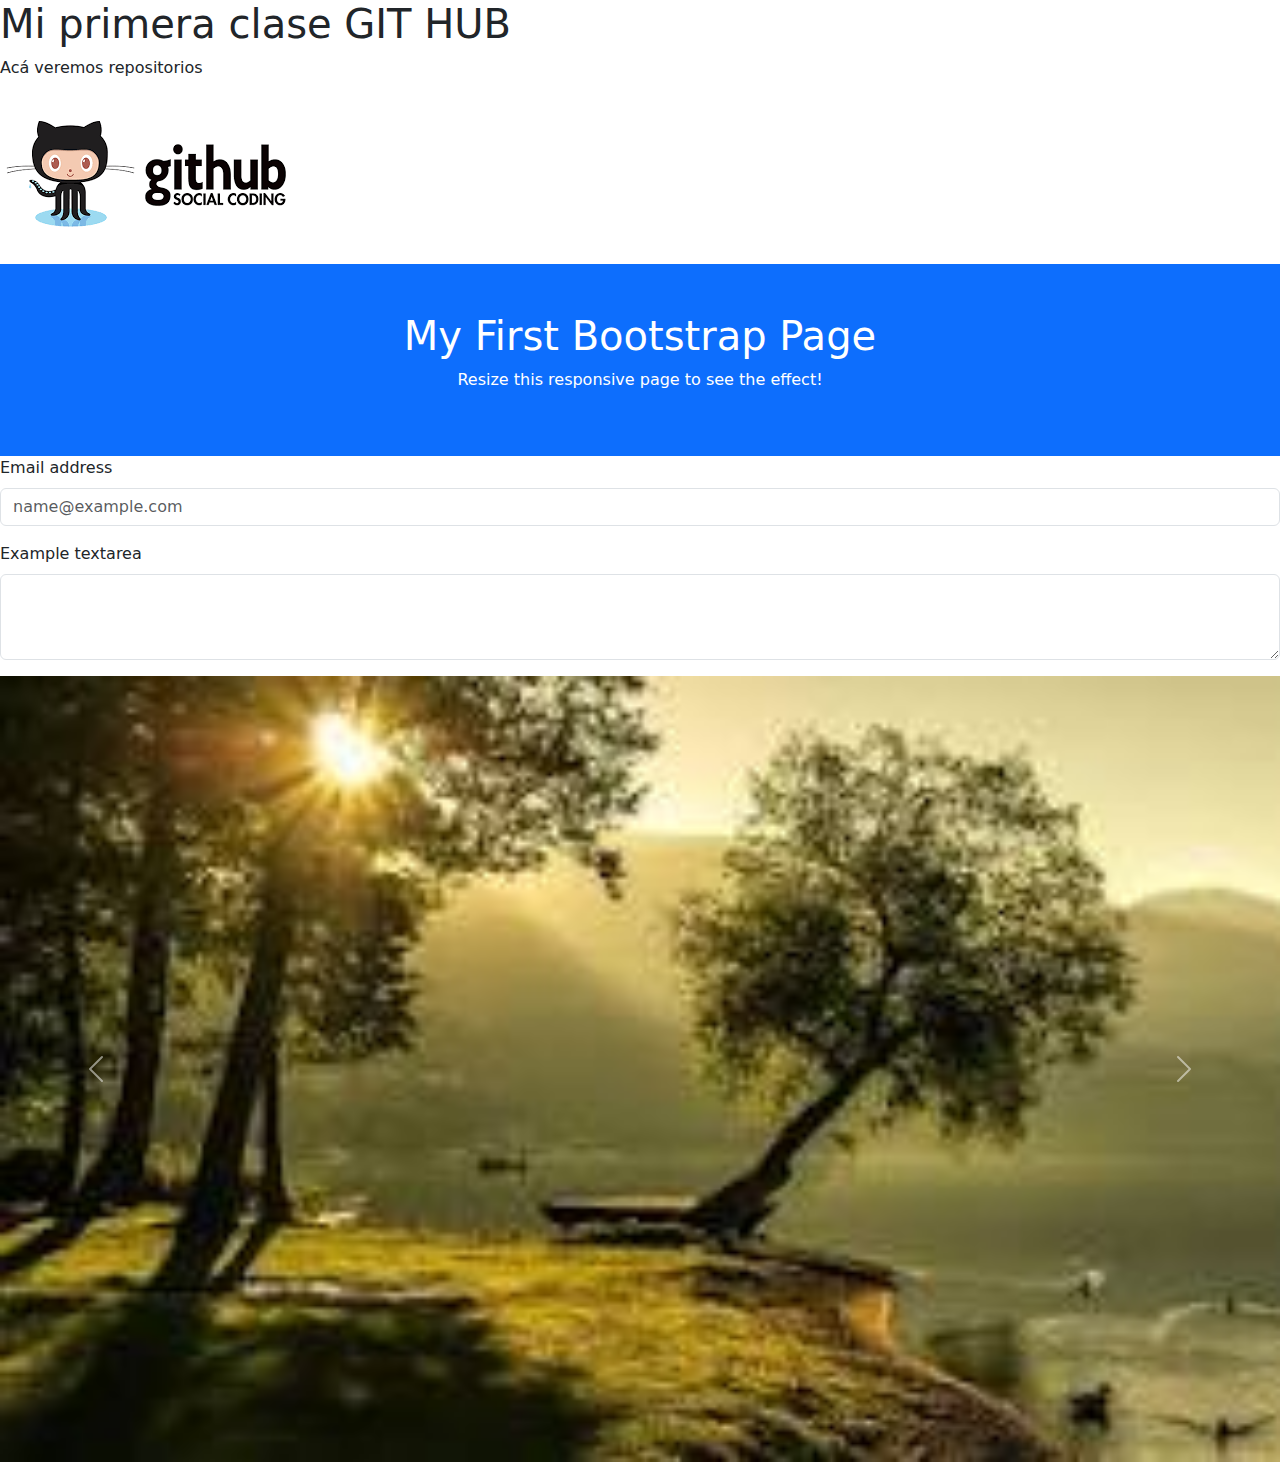
<file: index1.html>
<!DOCTYPE html>
<html lang="en">
<head>
    <meta charset="UTF-8">
    <meta name="viewport" content="width=device-width, initial-scale=1.0">
    <!-- BOOSTRAP v5 -->
    <link href="https://cdn.jsdelivr.net/npm/bootstrap@5.3.3/dist/css/bootstrap.min.css" rel="stylesheet">
    <script src="https://cdn.jsdelivr.net/npm/bootstrap@5.3.3/dist/js/bootstrap.bundle.min.js"></script>
    <title>WebGis</title>
</head>
<body>
    <h1>Mi primera clase GIT HUB</h1>
    <P>Acá veremos repositorios</P>
    <img src="[data-uri]" alt="">
    
    <div class="container-fluid p-5 bg-primary text-white text-center">
        <h1>My First Bootstrap Page</h1>
        <p>Resize this responsive page to see the effect!</p> 
    </div>
    <div class="mb-3">
        <label for="exampleFormControlInput1" class="form-label">Email address</label>
        <input type="email" class="form-control" id="exampleFormControlInput1" placeholder="name@example.com">
      </div>
      <div class="mb-3">
        <label for="exampleFormControlTextarea1" class="form-label">Example textarea</label>
        <textarea class="form-control" id="exampleFormControlTextarea1" rows="3"></textarea>
      </div>
</body>
<div id="carouselExample" class="carousel slide">
    <div class="carousel-inner">
      <div class="carousel-item active">
        <img src="[data-uri]" class="d-block w-100" alt="...">
      </div>
      <div class="carousel-item">
        <img src="[data-uri]" class="d-block w-100" alt="...">
      </div>
      <div class="carousel-item">
        <img src="[data-uri]" class="d-block w-100" alt="...">
      </div>
      <div class="carousel-item">
        <img src="[data-uri]" class="d-block w-100" alt="...">
      </div>
    </div>
    <button class="carousel-control-prev" type="button" data-bs-target="#carouselExample" data-bs-slide="prev">
      <span class="carousel-control-prev-icon" aria-hidden="true"></span>
      <span class="visually-hidden">Previous</span>
    </button>
    <button class="carousel-control-next" type="button" data-bs-target="#carouselExample" data-bs-slide="next">
      <span class="carousel-control-next-icon" aria-hidden="true"></span>
      <span class="visually-hidden">Next</span>
    </button>
  </div>
  
</html>
</file>
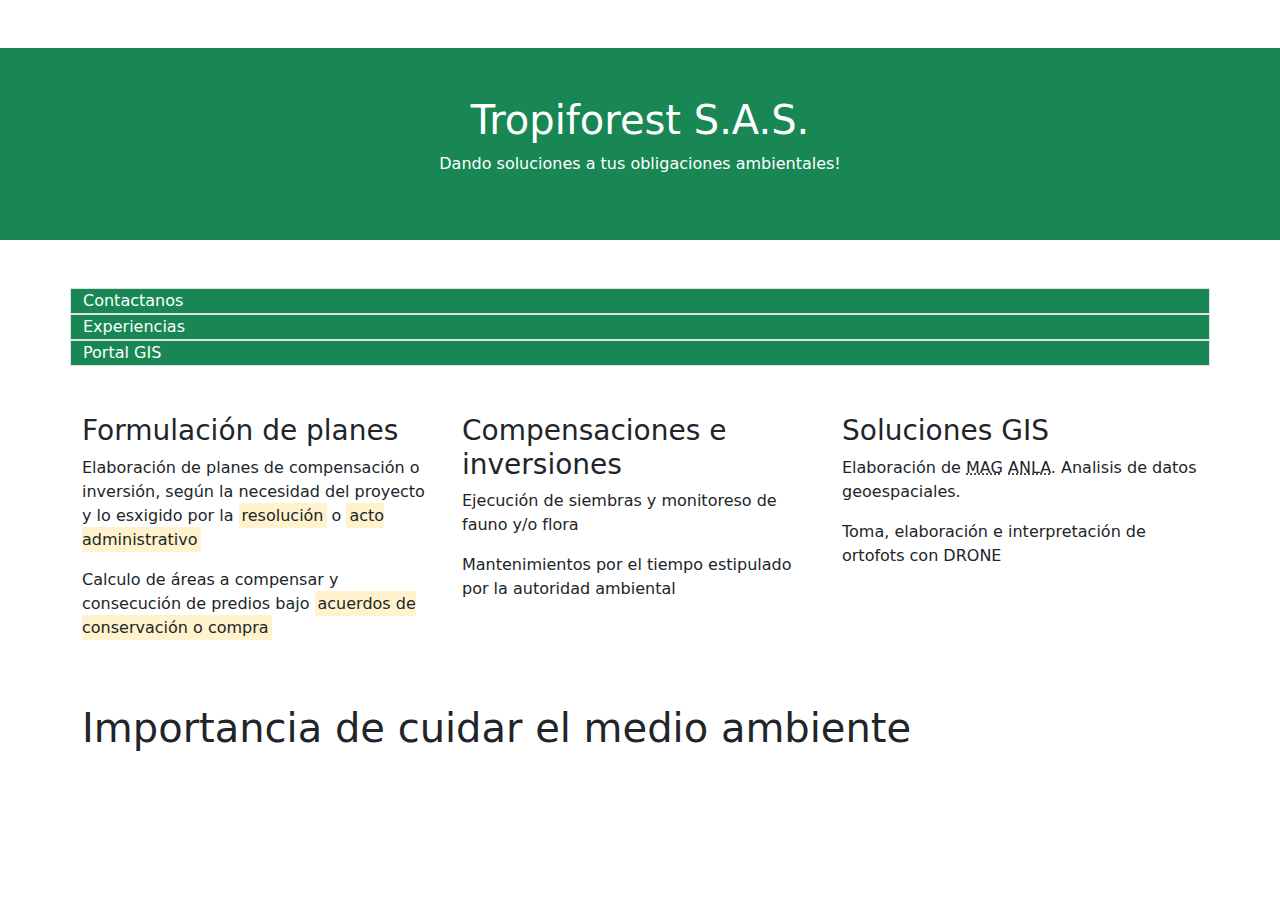
<file: mypage.html>
<!DOCTYPE html>
<html lang="es">
<head>
    <meta charset="UTF-8">
    <meta name="viewport" content="width=device-width, initial-scale=1.0">
    <title>Document</title>
    <link href="https://cdn.jsdelivr.net/npm/bootstrap@5.3.3/dist/css/bootstrap.min.css" rel="stylesheet">
    <script src="https://cdn.jsdelivr.net/npm/bootstrap@5.3.3/dist/js/bootstrap.bundle.min.js"></script>
    </head>
<body>
<div class="container-fluid p-5 my-5 bg-success text-white text-center">
    <h1>Tropiforest S.A.S.</h1>
    <p>Dando soluciones a tus obligaciones ambientales!</p>
</div>

<div class="container-sm border bg-success text-white .col-sm-">Contactanos</div>
<div class="container-sm border bg-success text-white ">Experiencias</div>
<div class="container-sm border bg-success text-white ">Portal GIS</div>
      <div class="container mt-5">
        <div class="row">
          <div class="col-sm-4">
            <h3>Formulación de planes</h3>
            <p>Elaboración de planes de compensación o inversión, según la necesidad del proyecto y lo esxigido por la <mark>resolución</mark> o <mark>acto administrativo</mark></p>
            <p>Calculo de áreas a compensar y consecución de predios bajo <mark>acuerdos de conservación o compra</mark></p>
          </div>
          <div class="col-sm-4">
            <h3>Compensaciones e inversiones</h3>
            <p>Ejecución de siembras y monitoreso de fauno y/o flora</p>
            <p>Mantenimientos por el tiempo estipulado por la autoridad ambiental</p>
          </div>
          <div class="col-sm-4">
            <h3>Soluciones GIS</h3>
            <p>Elaboración de <abbr title="Modelos de Almacenamiento Geográfico">MAG</abbr>  <abbr title="Autoridad Nacional de Licencias Ambientales">ANLA</abbr>. Analisis de datos geoespaciales.</p>
            <p>Toma, elaboración e interpretación de ortofots con DRONE</p>
          </div>
        </div>
      </div>   
      <div class="container mt-5">
        <div class="row">
        <h1>Importancia de cuidar el medio ambiente</h1>
</body>

</html>
</file>
